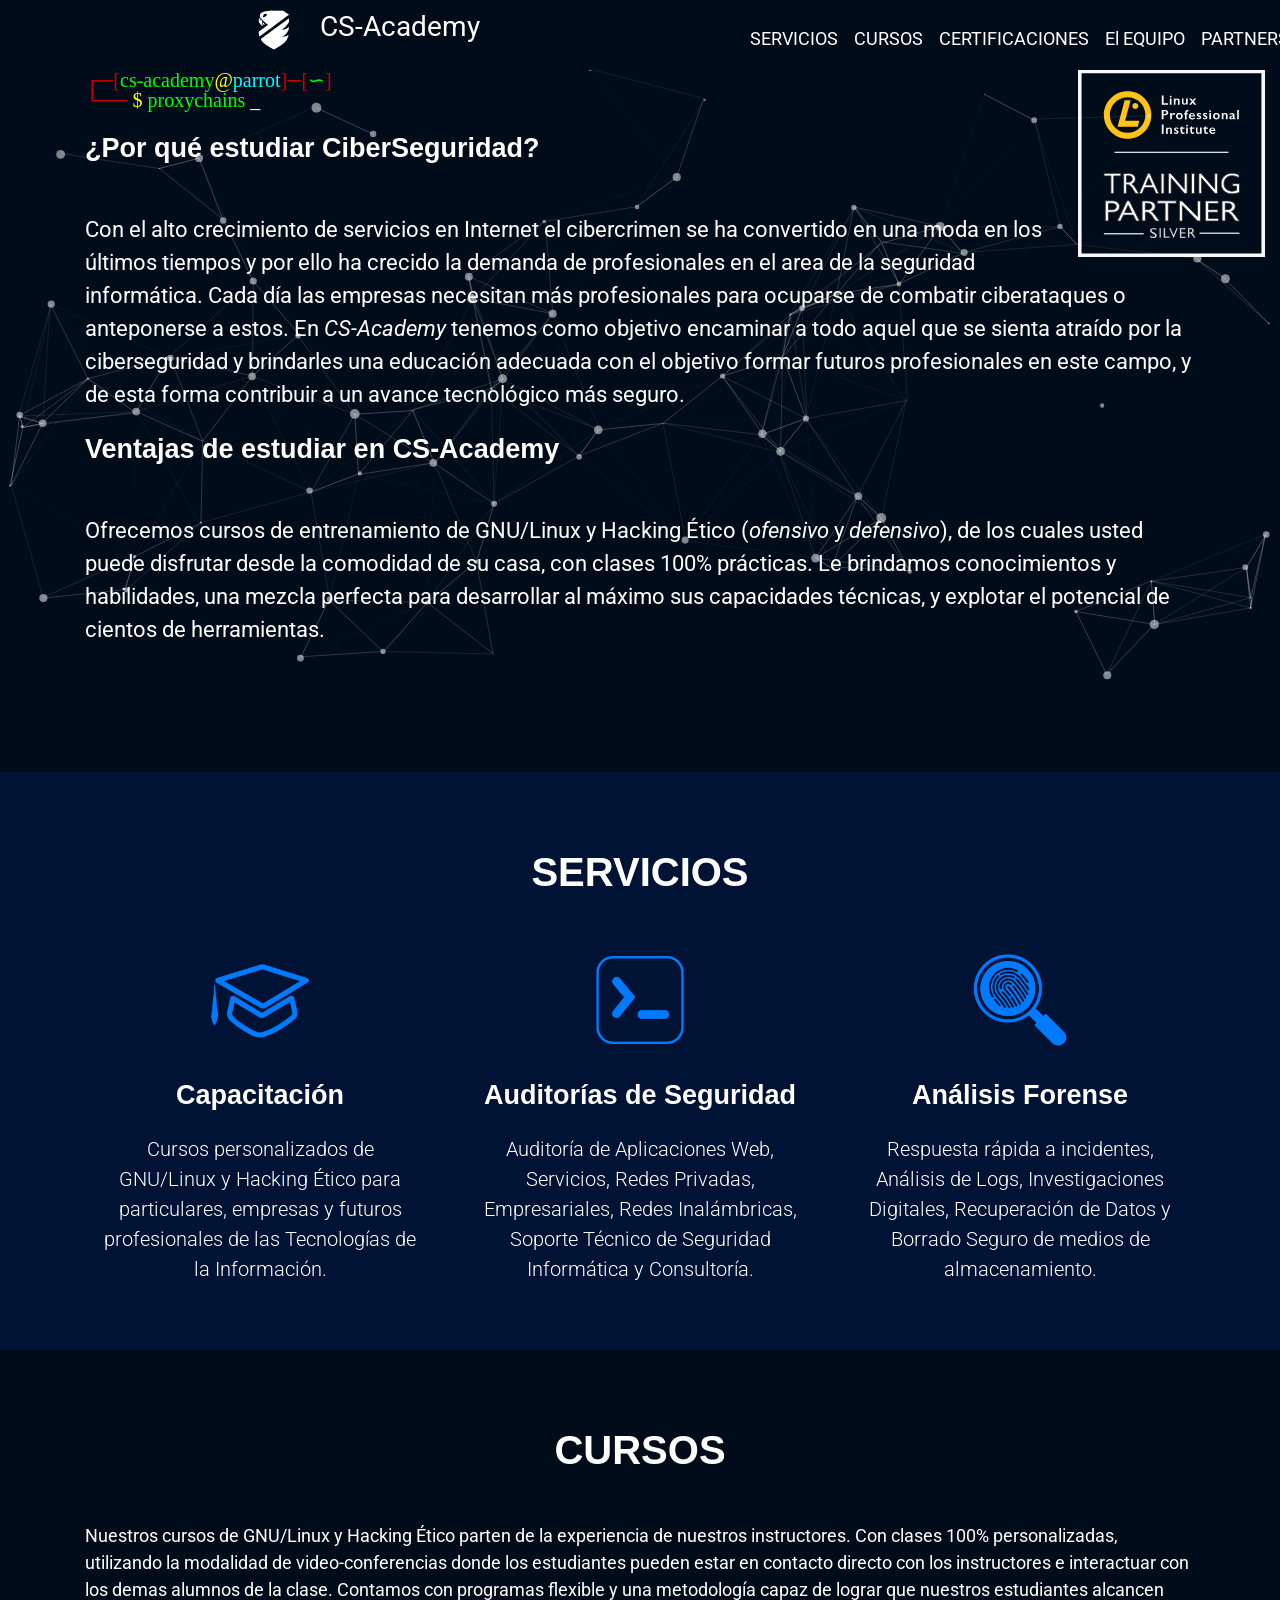
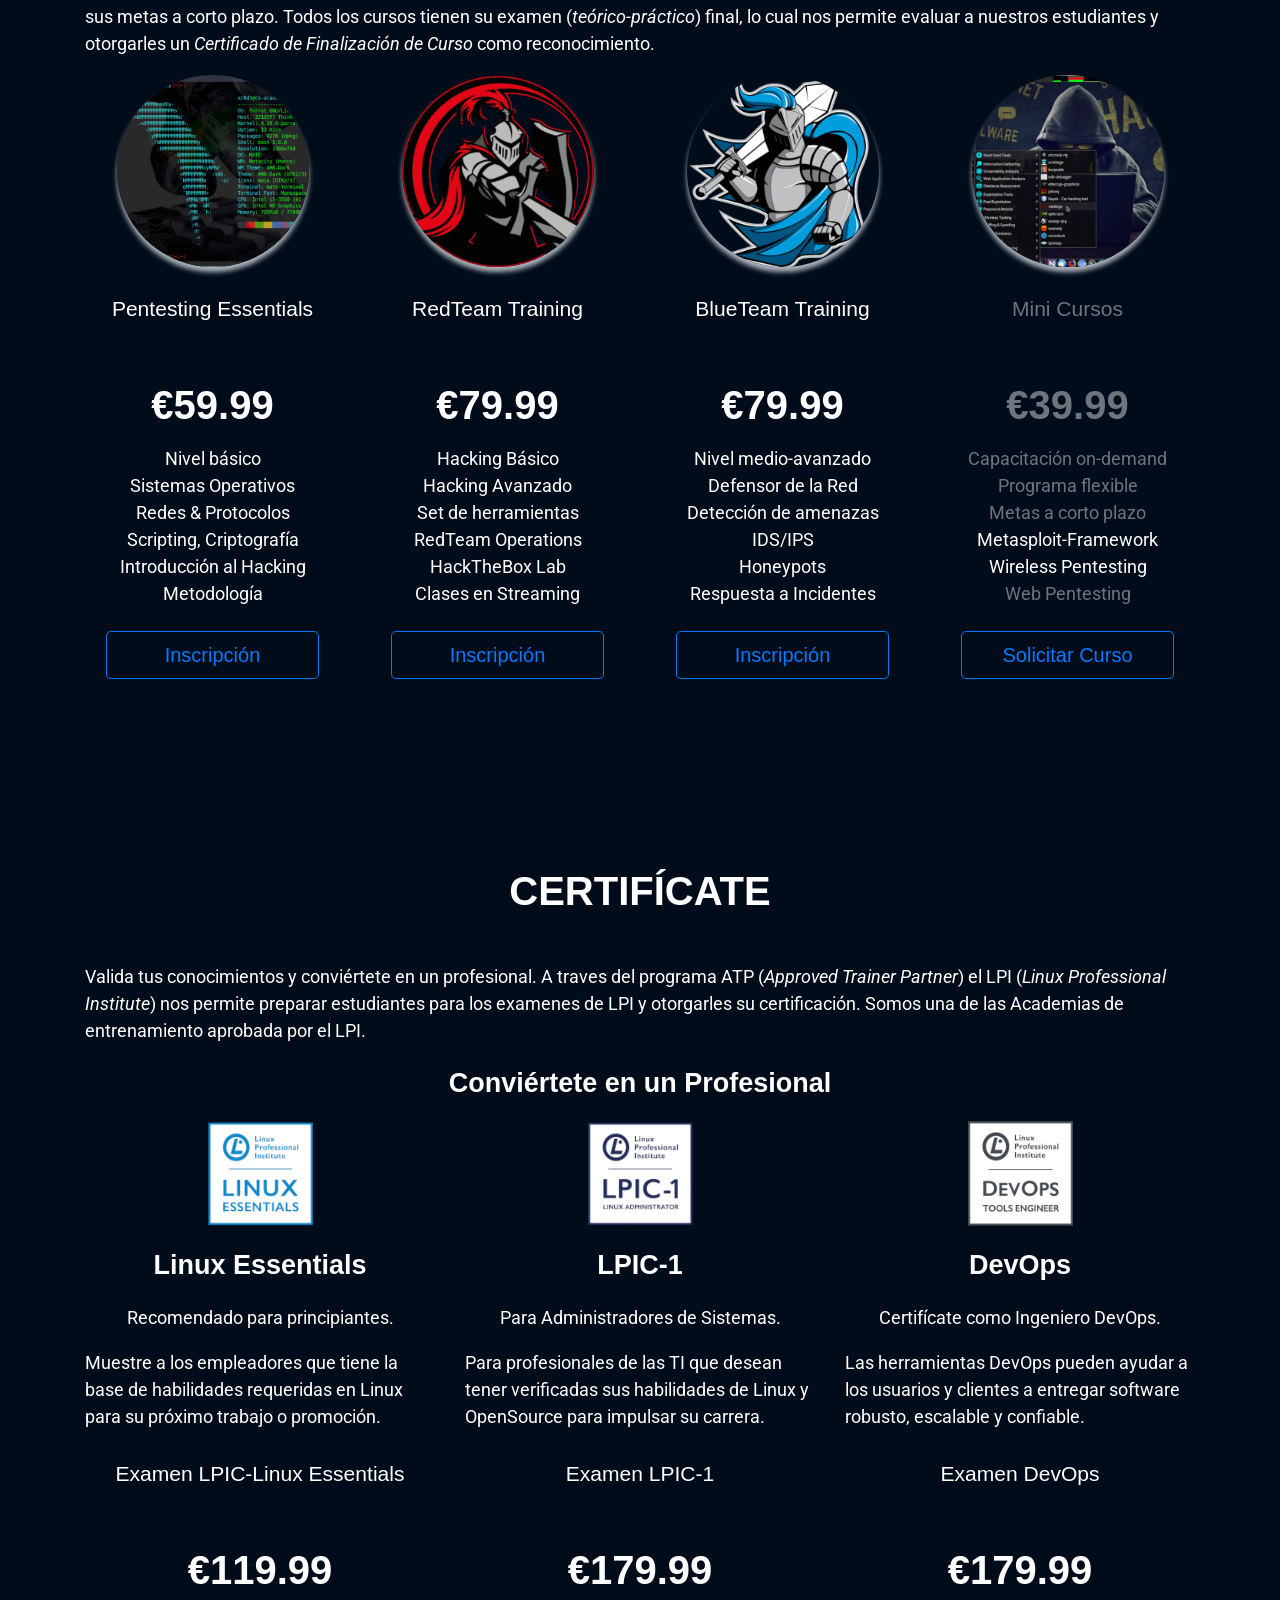
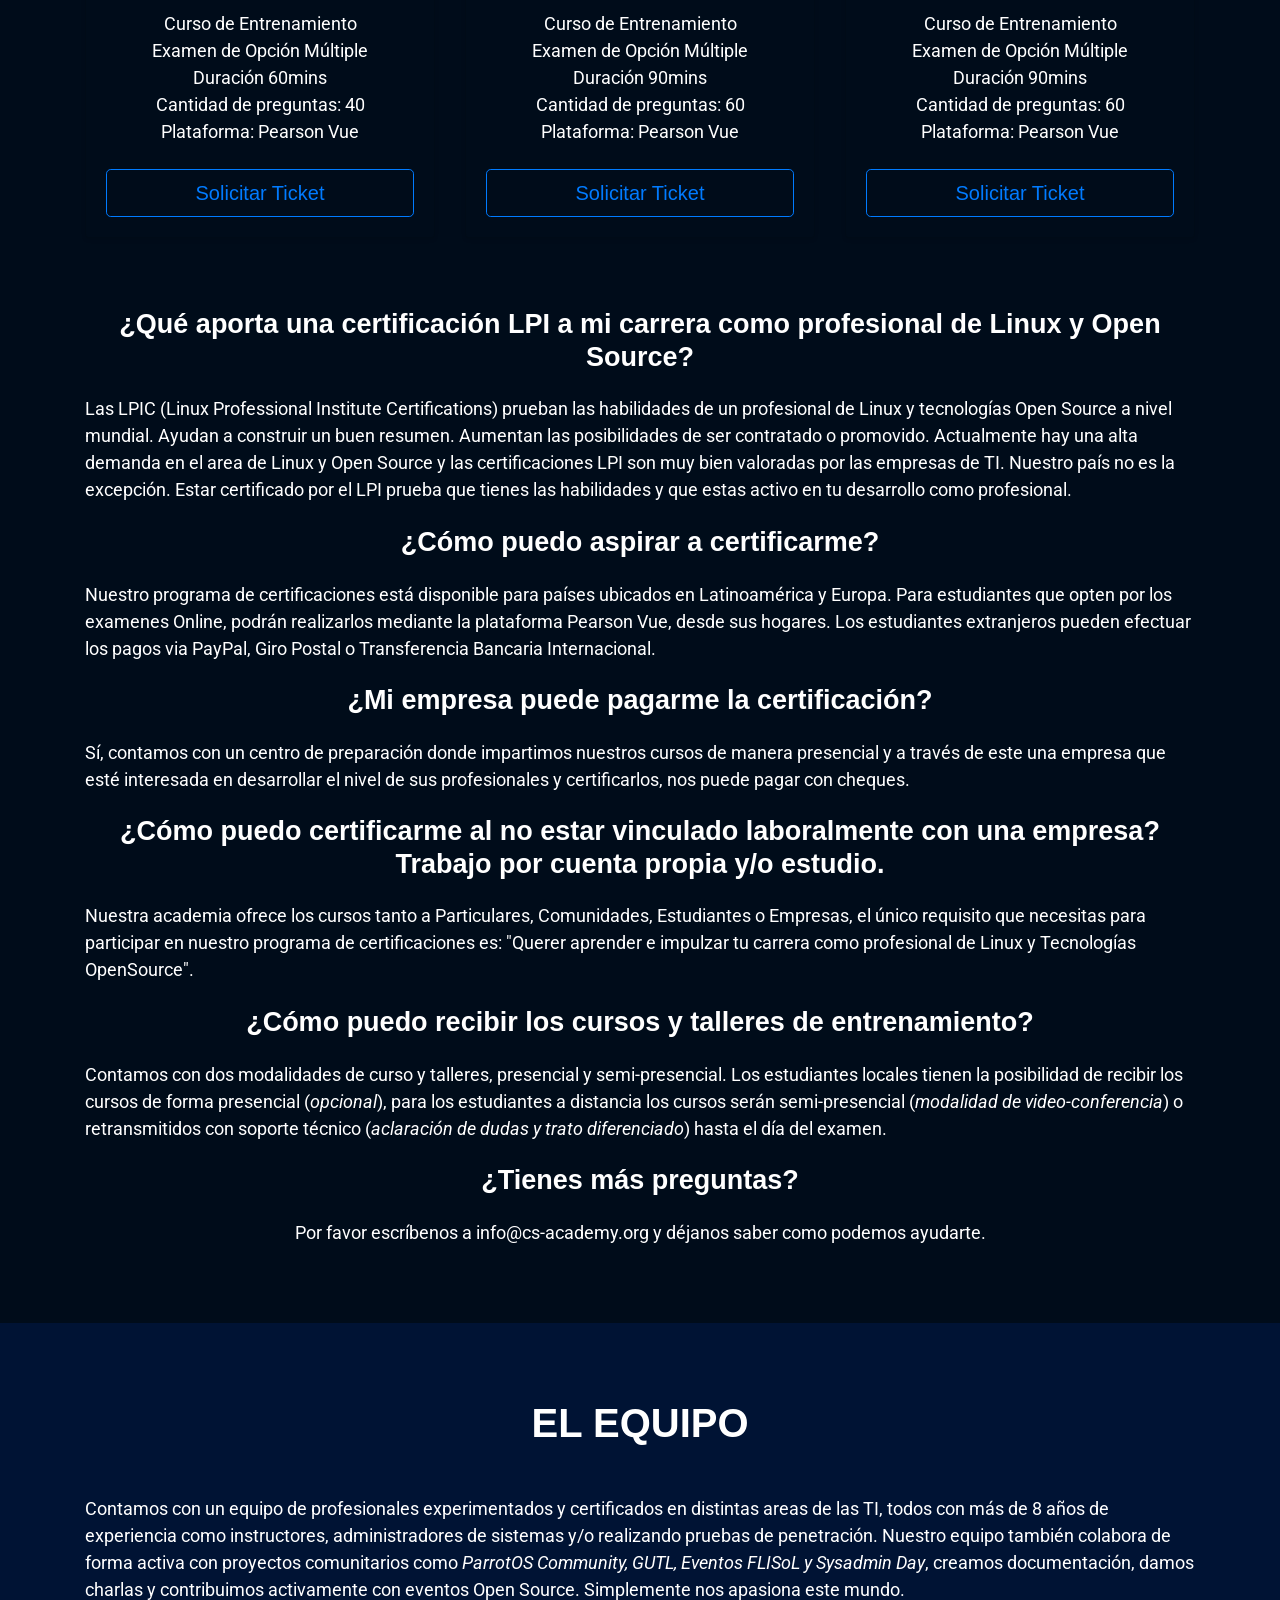
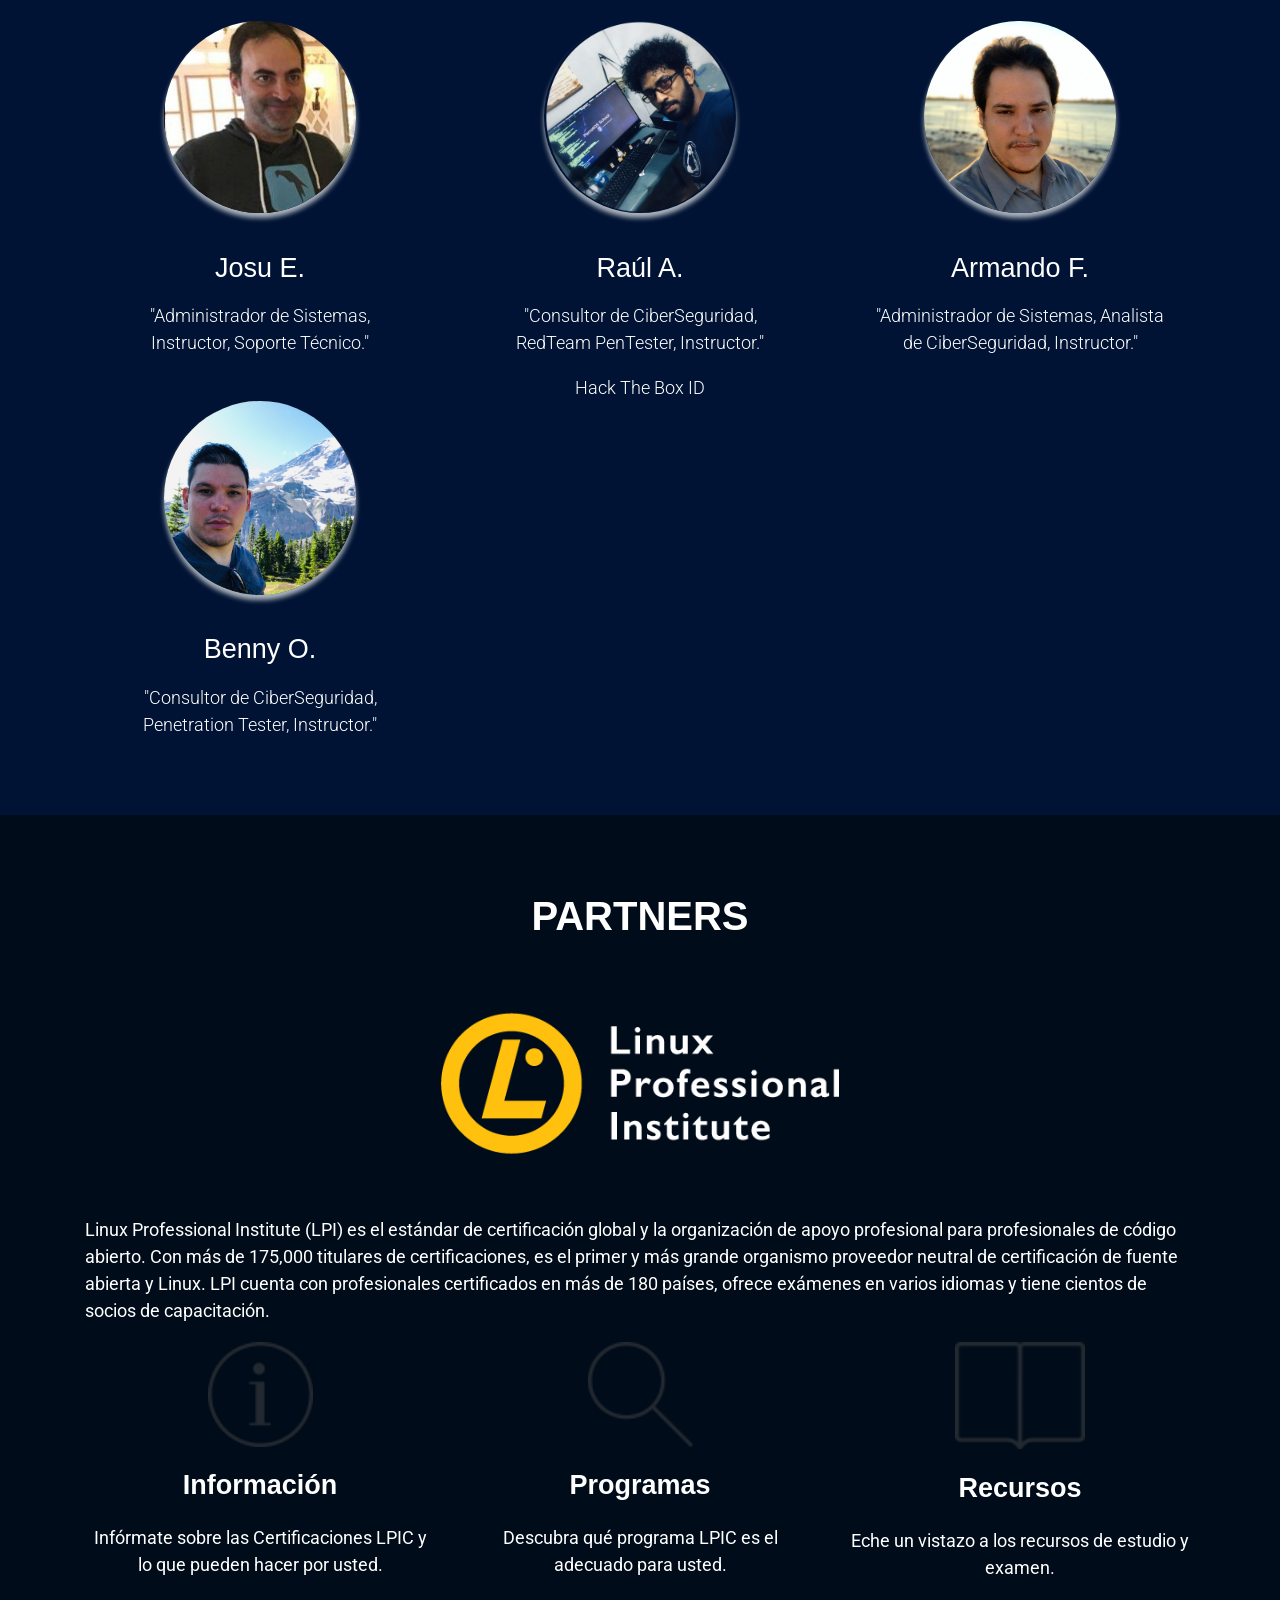
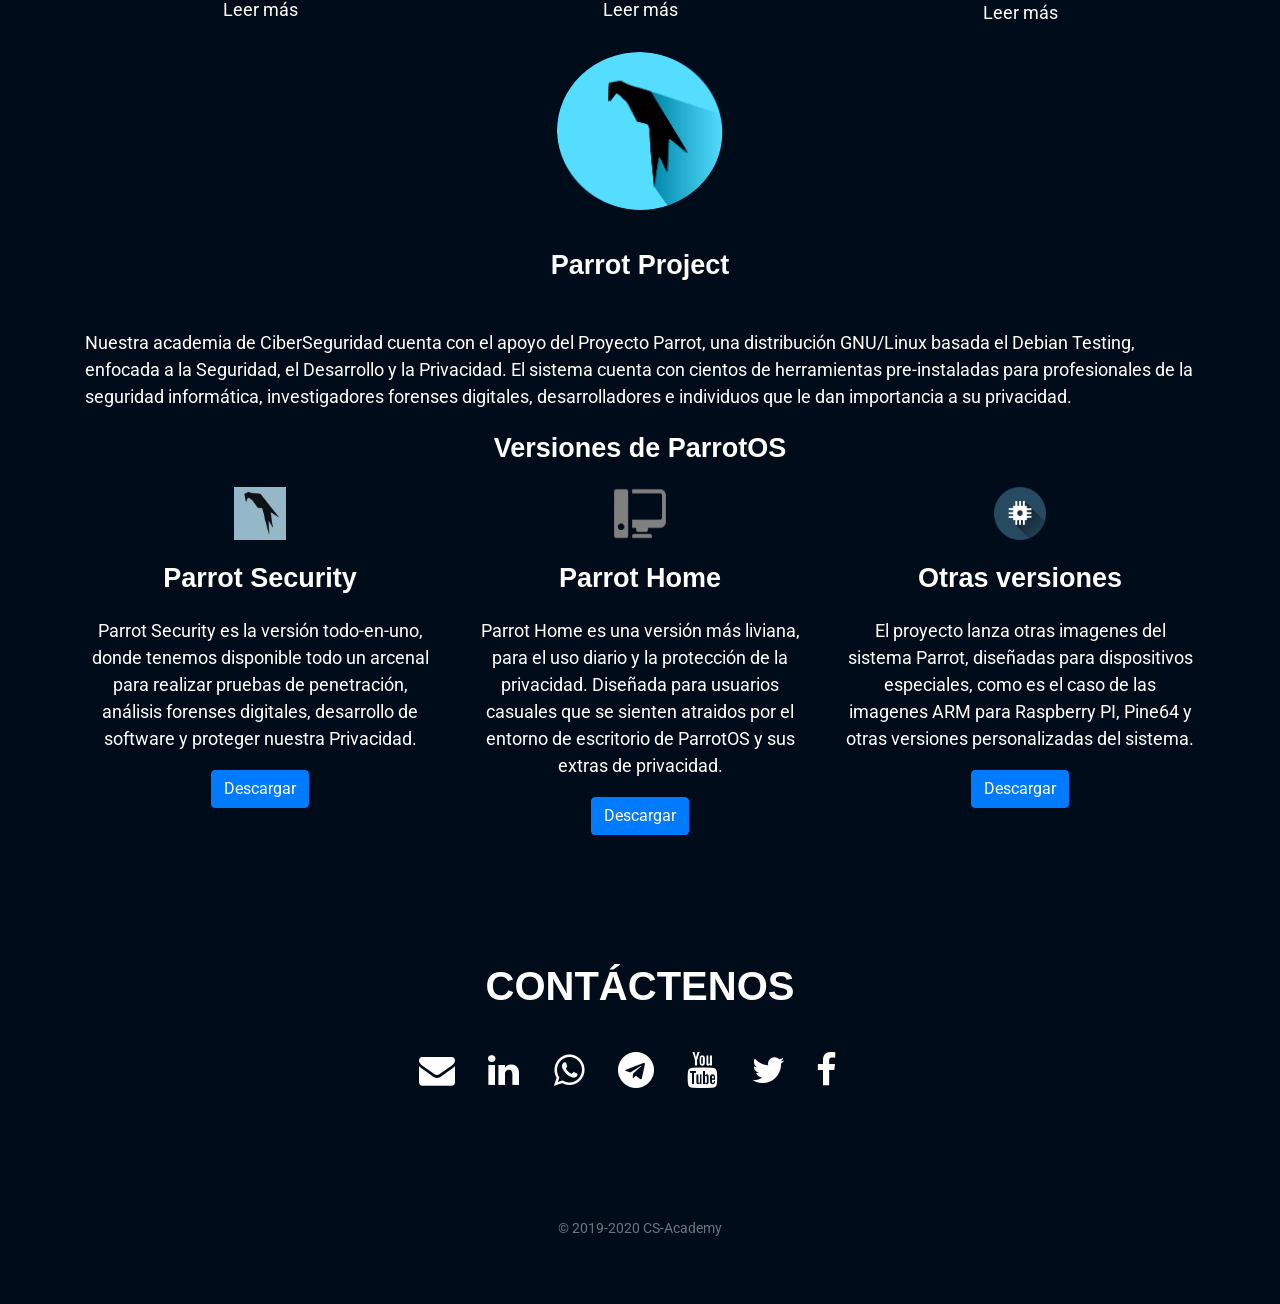
<file: index.html>
<!DOCTYPE html>
<html lang="es">

<head>
    <!-- Global site tag (gtag.js) - Google Analytics -->
    <script async src="https://www.googletagmanager.com/gtag/js?id=UA-144827768-1"></script>
    <script>
        window.dataLayer = window.dataLayer || [];

        function gtag() {
            dataLayer.push(arguments);
        }
        gtag('js', new Date());

        gtag('config', 'UA-144827768-1');
    </script>

    <!-- Smartsupp Live Chat script -->
    <script type="text/javascript">
    var _smartsupp = _smartsupp || {};
    _smartsupp.key = '0bb4089292c871ad185a10b5a6e40dbb1d38d9f1';
    window.smartsupp||(function(d) {
        var s,c,o=smartsupp=function(){ o._.push(arguments)};o._=[];
        s=d.getElementsByTagName('script')[0];c=d.createElement('script');
        c.type='text/javascript';c.charset='utf-8';c.async=true;
        c.src='https://www.smartsuppchat.com/loader.js?';s.parentNode.insertBefore(c,s);
    })(document);
    </script>

    <!--Meta-->
    <title>CS-Academy</title>
    <meta charset="utf-8">
    <meta name="viewport" content="width=device-width, initial-scale=1, shrink-to-fit=yes">
    <meta title="CS-Academy">
    <meta name="description"
        content="Ofrecemos Cursos de Ciberseguridad, Hacking Ético, Consultoría de Ciberseguridad, Servicios de Auditorías e Inform&aacute;tica Forense">
    <meta name="keywords"
        content="hacking, pentesting, training, wireless hacking, linux, ciberseguridad, CyberSecurity, ParrotOS, parrotsec, ParrotSecSchool, servicios de informatica, auditorías de seguridad, cursos de hacking, cursos de entrenamiento, cursos de ciberseguridad, forensics" />
    <meta name="author" content="CS-Academy">

    <!--Google Site Verification-->
    <meta name="google-site-verification" content="iq6TkQ4yG8hOpR5QOQYyBK9fWWVqpbi-XREwil6aZ6I" />
    <!--OG Meta-->
    <meta property="og:title" content="CS-Academy" />
    <meta property="og:type" content="website" />
    <meta property="og:url" content="https://cs-academy.org/" />
    <meta property="og:image" content="https://cs-academy.org/img/logo1.png" />
    <meta property="og:locale" content="es_ES" />
    <link rel="shortcut icon" href="img/csacademy.ico">

    <!-- Bootstrap core CSS -->
    <link href="https://stackpath.bootstrapcdn.com/bootstrap/4.3.1/css/bootstrap.min.css" rel="stylesheet">

    <!-- Custom fonts for this template-->
    <link href="https://stackpath.bootstrapcdn.com/font-awesome/4.7.0/css/font-awesome.min.css" rel="stylesheet">
    <link href="vendor/simple-line-icons/css/simple-line-icons.css" rel="stylesheet" type="text/css">
    <link href='https://fonts.googleapis.com/css?family=Roboto' rel='stylesheet' type='text/css'>

    <!-- Custom styles for this template -->
    <link rel="stylesheet" type="text/css" href="css/landing-page.min.css">
    <link rel="stylesheet" type="text/css" href="css/style4.css" />

</head>

<body id="page-top">

    <!-- Navigation -->
    <nav class="navbar navbar-expand-md p-3 mb-2 fixed-top" id="mainNav" expand="lg">
        <div class="container-fluid">
            <div class="navbar-header visible-md visible-lg visible-xl col-md-2 col-lg-1 col-xl-2"></div>
            <div class="col-xs-12 col-sm-12 col-md-4 col-lg-4 col-xl-5 navbar-header">
                <button class="navbar-toggler hidden-sm-up pull-xs-right" type="button" data-toggle="collapse" data-target="#myNavbar"
                    aria-controls="myNavbar" aria-expanded="false" aria-label="Navegaci&oacute;n">
                    <span class="navbar-toggler-icon"></span>
                </button>
                <a class="navbar-brand js-scroll-trigger md-0" href="#page-top">
                    <img alt="CS-Academy" class="logo navbar-brand " src="img/csacademy-logo-head.png">
                    CS-Academy
                </a>
            </div>
            <div class="collapse navbar-collapse" id="myNavbar">
                <ul class="navbar-nav navbar-text ml-auto text-center justify-content-between ml-lg-0 d-lg-flex align-items-center">
                    <div class="nav-item h-100">
                        <a class="js-scroll-trigger nav-link" href="#servicios">SERVICIOS</a>
                    </div>
                    <div class="nav-item h-100">
                        <a class="js-scroll-trigger nav-link" href="#cursos">CURSOS</a>
                    </div>
                    <div class="nav-item h-100">
                        <a class="js-scroll-trigger nav-link" href="#certificaciones">CERTIFICACIONES</a>
                    </div>
                    <div class="nav-item h-100">
                        <a class="js-scroll-trigger nav-link" href="#equipo">El EQUIPO</a>
                    </div>
                    <div class="nav-item h-100">
                        <a class="js-scroll-trigger nav-link" href="#partners">PARTNERS</a>
                    </div>
                    <!--div class="nav-item h-100">
                        <a class="js-scroll-trigger nav-link" href="#contact">CONT&Aacute;CTENOS</a>
                    </div-->
                    <div class="clearfix"> </div>
                </ul>
            </div>
        </div>
    </nav>

    <!--Introduccion, particulas------------------------------------------------------------->
    <section id="intro">
        <div class="container-fluid" id="intro-div">
            <img src="img/LPI-TrainingPartner_SILVER.svg" class="img-fluid float-right" width="15%">
            <div id="particles-js"></div>
            <div class="container">
                <p class="typing"><a class="red">&boxdr;&boxh;[</a><a class="green">cs-academy</a><a class="yellow">@</a><a
                    class="blue">parrot</a><a class="red">]&boxh;[</a><a class="green">&backsim;</a><a
                    class="red">]</a> <br><a class="red">&boxur;&boxh;&boxh;</a> <a class="yellow">$</a> <a
                    id="word" class="green"></a><a class="blink">_</a></p>
            </div>
            <!--Conocenos-->
            <div class="container information">
                <h2 class="mb-5 col-xs-12 text-left">¿Por qu&eacute; estudiar CiberSeguridad?</h2>
                <p>Con el alto crecimiento de servicios en Internet el cibercrimen se ha convertido en una moda en los
                    &uacute;ltimos tiempos y por ello ha crecido la demanda de profesionales en el area de la
                    seguridad inform&aacute;tica. Cada
                    d&iacute;a las empresas necesitan m&aacute;s profesionales para ocuparse de combatir ciberataques o
                    anteponerse a
                    estos. En <em>CS-Academy</em> tenemos como objetivo encaminar a todo aquel que se sienta
                    atra&iacute;do por
                    la ciberseguridad y brindarles una educaci&oacute;n adecuada con el objetivo formar futuros
                    profesionales
                    en este campo, y de esta forma contribuir a un avance tecnol&oacute;gico m&aacute;s seguro.</p>
                <h2 class="mb-5 col-xs-12 text-left">Ventajas de estudiar en CS-Academy</h2>
                <p>Ofrecemos cursos de entrenamiento de GNU/Linux y Hacking &Eacute;tico (<em>ofensivo</em> y <em>defensivo</em>), de
                    los cuales usted puede
                    disfrutar desde la comodidad de su casa, con clases 100% pr&aacute;cticas. Le
                    brindamos conocimientos y habilidades, una mezcla perfecta para desarrollar al m&aacute;ximo sus
                    capacidades t&eacute;cnicas, y explotar el potencial de cientos de herramientas.</p>
            </div>
            <br>
            <br>
        </div>
    </section>


    <!-- Servicios -->
    <section id="servicios" class="features-icons text-center">
        <div class="container">
            <h1 class="mb-5 text-center">Servicios</h1>
            <div class="row">
                <div class="col-lg-4">
                    <div class="features-icons-item mx-auto mb-5 mb-lg-0 mb-lg-3">
                        <div class="features-icons-icon d-flex">
                            <img src="img/service-1.png" class="service-ico img-responsive">
                        </div>
                        <h2>Capacitaci&oacute;n</h2>
                        <p class="lead mb-0">Cursos personalizados de GNU/Linux y Hacking &Eacute;tico para particulares, empresas y futuros profesionales de las Tecnolog&iacute;as de la Informaci&oacute;n.</p>
                    </div>
                </div>
                <div class="col-lg-4">
                    <div class="features-icons-item mx-auto mb-5 mb-lg-0 mb-lg-3">
                        <div class="features-icons-icon d-flex">
                            <img src="img/service-2.png" class="service-ico img-responsive">
                        </div>
                        <h2>Auditor&iacute;as de Seguridad</h2>
                        <p class="lead mb-0">Auditor&iacute;a de Aplicaciones Web, Servicios, Redes Privadas, Empresariales, Redes Inal&aacute;mbricas, Soporte T&eacute;cnico de
                            Seguridad Inform&aacute;tica y Consultor&iacute;a.</p>
                    </div>
                </div>
                <div class="col-lg-4">
                    <div class="features-icons-item mx-auto mb-0 mb-lg-3">
                        <div class="features-icons-icon d-flex">
                            <img src="img/service-3.png" class="service-ico img-responsive">
                        </div>
                        <h2>An&aacute;lisis Forense</h2>
                        <p class="lead mb-0">Respuesta r&aacute;pida a incidentes, An&aacute;lisis de Logs, Investigaciones Digitales,
                            Recuperaci&oacute;n de Datos y Borrado Seguro de medios de almacenamiento. </p>
                    </div>
                </div>
            </div>
        </div>
    </section>

    <!--Cursos-->
    <section id="cursos" class="testimonials text-center ">
        <div class="container">
            <h1 class="mb-5 text-center">Cursos</h1>
            <p class="text-left">Nuestros cursos de GNU/Linux y Hacking &Eacute;tico parten de la experiencia de nuestros instructores. 
                Con clases 100% personalizadas, utilizando la modalidad de video-conferencias donde los estudiantes pueden estar en 
                contacto directo con los instructores e interactuar con los demas alumnos de la clase. Contamos con programas flexible 
                y una metodolog&iacute;a capaz de lograr que nuestros estudiantes alcancen sus metas a corto plazo. Todos los cursos tienen su 
                examen (<em>te&oacute;rico-pr&aacute;ctico</em>) final, lo cual nos permite evaluar a nuestros estudiantes y otorgarles un 
                <a target="_blank" href="https://drive.google.com/open?id=1ggbINHnSsOFWbj1-US_lniR08dCqy3x3"><em>Certificado de 
                Finalizaci&oacute;n de Curso</em></a> como reconocimiento.</p>
                
            <div class="row">
                <div class="col-lg-3 col-sm-6">
                    <div class="testimonial-item mx-auto mb-5 mb-lg-0">
                        <img class="img-fluid rounded-circle mb-3" src="img/linux.jpg" alt="">
                        <div class="card-deck mb-3 text-center">
                            <div class="card mb-4 shadow-sm">
                                <div class="card-header">
                                    <h3 class="my-0 font-weight-normal">Pentesting Essentials</h3>
                                </div>
                                <div class="card-body">
                                    <!--h2 class="card-title pricing-card-title text-muted"><s>€59</s><small class="text-muted">/50% OFF</small></h2-->
                                    <h1 class="card-title pricing-card-title">€59.99</h1>
                                    <ul class="list-unstyled mt-3 mb-4">
                                        <li>Nivel b&aacute;sico</li>
                                        <li>Sistemas Operativos</li>
                                        <li>Redes & Protocolos</li>
                                        <li>Scripting, Criptograf&iacute;a</li>
                                        <li>Introducci&oacute;n al Hacking</li>
                                        <li>Metodolog&iacute;a</li>
                                    </ul>
                                    <a target="_blank" href="https://class.cs-academy.org/enrol/index.php?id=10"><button type="button" class="btn btn-lg btn-block btn-outline-primary" >Inscripci&oacute;n</button></a>
                                </div>
                            </div>
                        </div>
                    </div>
                </div>
                <div class="col-lg-3 col-sm-6">
                    <div class="testimonial-item mx-auto mb-5 mb-lg-0">
                        <img class="img-fluid rounded-circle mb-3" src="img/bg-showcase-2.1.jpg" alt="">
                        <div class="card-deck mb-3 text-center">
                            <div class="card mb-4 shadow-sm">
                                <div class="card-header">
                                    <h3 class="my-0 font-weight-normal">RedTeam Training</h3>
                                </div>
                                <div class="card-body">
                                    <!--h2 class="card-title pricing-card-title text-muted"><s>€79</s><small class="text-muted">/50% OFF</small></h2-->
                                    <h1 class="card-title pricing-card-title">€79.99</h1>
                                    <ul class="list-unstyled mt-3 mb-4">
                                        <li><a target="_blank" href="https://class.cs-academy.org/enrol/index.php?id=6">Hacking B&aacute;sico</a></li>
                                        <li><a target="_blank" href="https://class.cs-academy.org/enrol/index.php?id=7">Hacking Avanzado</a></li>
                                        <li>Set de herramientas</li>
                                        <li><a target="_blank" href="https://class.cs-academy.org/enrol/index.php?id=8">RedTeam Operations</a></li>
                                        <li><a target="_blank" href="https://www.hackthebox.eu/home/universities/profile/364">HackTheBox Lab</a></li>
                                        <li>Clases en Streaming</li>
                                    </ul>
                                    <a target="_blank" href="https://class.cs-academy.org/enrol/index.php?id=6"><button type="button" class="btn btn-lg btn-block btn-outline-primary" >Inscripci&oacute;n</button></a>
                                </div>
                            </div>
                        </div>
                    </div>
                </div>
                <div class="col-lg-3 col-sm-6">
                    <div class="testimonial-item mx-auto mb-5 mb-lg-0">
                        <img class="img-fluid rounded-circle mb-3" src="img/bg-showcase-2.jpg" alt="">
                        <div class="card-deck mb-3 text-center">
                            <div class="card mb-4 shadow-sm">
                                <div class="card-header">
                                    <h3 class="my-0 font-weight-normal">BlueTeam Training</h3>
                                </div>
                                <div class="card-body">
                                    <!--h2 class="card-title pricing-card-title text-muted"><s>€79</s><small class="text-muted">/50% OFF</small></h2-->
                                    <h1 class="card-title pricing-card-title">€79.99</h1>
                                    <ul class="list-unstyled mt-3 mb-4">
                                        <li>Nivel medio-avanzado</li>
                                        <li>Defensor de la Red</li>
                                        <li>Detecci&oacute;n de amenazas</li>
                                        <li>IDS/IPS</li>
                                        <li>Honeypots</li>
                                        <li>Respuesta a Incidentes</li>
                                    </ul>
                                    <a target="_blank" href="https://class.cs-academy.org/enrol/index.php?id=9"><button type="button" class="btn btn-lg btn-block btn-outline-primary" >Inscripci&oacute;n</button></a>
                                </div>
                            </div>
                        </div>
                    </div>
                </div>
                <div class="col-lg-3 col-sm-6 text-muted">
                    <div class="testimonial-item mx-auto mb-5 mb-lg-0">
                        <img class="img-fluid rounded-circle mb-3" src="img/bg-showcase-3.jpg" alt="">
                        <div class="card-deck mb-3 text-center">
                            <div class="card mb-4 shadow-sm">
                                <div class="card-header">
                                    <h3 class="my-0 font-weight-normal">Mini Cursos</h3>
                                </div>
                                <div class="card-body">
                                    <!--h2 class="card-title pricing-card-title text-muted"><s>€39</s><small class="text-muted">/25% OFF</small></h2-->
                                    <h1 class="card-title pricing-card-title">€39.99</h1>
                                    <ul class="list-unstyled mt-3 mb-4">
                                        <li>Capacitaci&oacute;n on-demand</li>
                                        <li>Programa flexible</li>
                                        <li>Metas a corto plazo</li>
                                        <li><a target="_blank" href="https://class.cs-academy.org/enrol/index.php?id=4">Metasploit-Framework</a></li>
                                        <li><a target="_blank" href="https://class.cs-academy.org/enrol/index.php?id=5">Wireless Pentesting</a></li>
                                        <li>Web Pentesting</li>
                                    </ul>
                                    <a target="_blank" href="mailto:info@cs-academy.org"><button type="button" class="btn btn-lg btn-block btn-outline-primary" >Solicitar Curso</button></a>
                                </div>
                            </div>
                        </div>
                    </div>
                </div>
            </div>
        </div>
    </section>
    <section id="certificaciones" class="text-center">
        <div class="container">
            <h1 class="mb-5 ali">Certif&iacute;cate</h1>
            <!--img src="img/logo1.png" width="15%"-->
            <p class="text-left"> Valida tus conocimientos y convi&eacute;rtete en un profesional. A traves del programa ATP 
                (<em>Approved Trainer Partner</em>) el LPI (<em>Linux Professional Institute</em>) nos permite preparar  
                estudiantes para los examenes de LPI y otorgarles su certificaci&oacute;n. 
                Somos una de las Academias de entrenamiento aprobada por el LPI.</p>
            <h2 class="text-center">Convi&eacute;rtete en un Profesional</h2>
            <div class="row">
                <div class="col-lg-4">
                    <div class="testimonial-item mx-auto mb-5 mb-lg-0">
                        <img class="img-fluid" src="img/LPIC-Essentials.png" width="30%">
                        <h2>Linux Essentials</h2>
                        <p class="text-center">Recomendado para principiantes.</p>
                        <ul class="list-unstyled mt-3 mb-4 text-left">
                            <p>Muestre a los empleadores que tiene la base de
                                habilidades requeridas en Linux para su próximo trabajo o promoción.</p>
                            <div class="card-deck mb-3 text-center">
                                <div class="card mb-4 shadow-sm">
                                    <div class="card-header">
                                        <h3 class="my-0 font-weight-normal">Examen LPIC-Linux Essentials</h3>
                                    </div>
                                    <div class="card-body">
                                        <!-- <h2 class="card-title pricing-card-title text-muted"><s>$149.99</s><small class="text-muted">/20% OFF</small></h2> -->
                                        <h1 class="card-title pricing-card-title">€119.99</h1>
                                        <ul class="list-unstyled mt-3 mb-4">
                                            <li><a target="_blank" href="https://class.cs-academy.org/enrol/index.php?id=2">Curso de Entrenamiento</a></li>
                                            <li>Examen de Opci&oacute;n M&uacute;ltiple</li>
                                            <li>Duraci&oacute;n 60mins</li>
                                            <li>Cantidad de preguntas: 40</li>
                                            <li>Plataforma: Pearson Vue</li>
                                                                                        
                                        </ul>
                                        <a target="_blank" href="mailto:info@cs-academy.org"><button type="button" class="btn btn-lg btn-block btn-outline-primary" >Solicitar Ticket</button></a>
                                    </div>
                                </div>
                            </div>
                        </ul>
                    </div>
                </div>
                <div class="col-lg-4">
                    <div class="testimonial-item mx-auto mb-5 mb-lg-0">
                        <img class="img-fluid" src="img/LPIC-1.png" width="30%">
                        <h2>LPIC-1</h2>
                        <p class="text-center">Para Administradores de Sistemas.</p>
                        <ul class="list-unstyled mt-3 mb-4 text-left">
                            <p>Para profesionales de las TI que desean tener verificadas
                                sus habilidades de Linux y OpenSource para impulsar su carrera.
                            </p>
                            <div class="card-deck mb-3 text-center">
                                <div class="card mb-4 shadow-sm">
                                    <div class="card-header">
                                        <h3 class="my-0 font-weight-normal">Examen LPIC-1</h3>
                                    </div>
                                    <div class="card-body">
                                        <!-- <h2 class="card-title pricing-card-title text-muted"><s>$149.99</s><small class="text-muted">/20% OFF</small></h2> -->
                                        <h1 class="card-title pricing-card-title">€179.99</h1>
                                        <ul class="list-unstyled mt-3 mb-4">
                                            <li><a target="_blank" href="https://class.cs-academy.org/enrol/index.php?id=3">Curso de Entrenamiento</a></li>
                                            <li>Examen de Opci&oacute;n M&uacute;ltiple</li>
                                            <li>Duraci&oacute;n 90mins</li>
                                            <li>Cantidad de preguntas: 60</li>
                                            <li>Plataforma: Pearson Vue</li>
                                            
                                        </ul>
                                        <a target="_blank" href="mailto:info@cs-academy.org"><button type="button" class="btn btn-lg btn-block btn-outline-primary" >Solicitar Ticket</button></a>
                                    </div>
                                </div>
                            </div>
                        </ul>
                    </div>
                </div>
                <div class="col-lg-4">
                    <div class="testimonial-item mx-auto mb-5 mb-lg-0">
                        <img class="img-fluid" src="img/DevOps.png" width="30%">
                        <h2>DevOps</h2>
                        <p class="text-center">Certif&iacute;cate como Ingeniero DevOps.</p>
                        <ul class="list-unstyled mt-3 mb-4 text-left">
                            <p>Las herramientas DevOps pueden ayudar a los usuarios 
                                y clientes a entregar software robusto, escalable y confiable.</p>
                            <div class="card-deck mb-3 text-center">
                                <div class="card mb-4 shadow-sm">
                                    <div class="card-header">
                                        <h3 class="my-0 font-weight-normal">Examen DevOps</h3>
                                    </div>
                                    <div class="card-body">
                                        <!-- <h2 class="card-title pricing-card-title text-muted"><s>$149.99</s><small class="text-muted"></small></h2> -->
                                        <h1 class="card-title pricing-card-title">€179.99</h1>
                                        <ul class="list-unstyled mt-3 mb-4">
                                            <li>Curso de Entrenamiento</li>
                                            <li>Examen de Opci&oacute;n M&uacute;ltiple</li>
                                            <li>Duraci&oacute;n 90mins</li>
                                            <li>Cantidad de preguntas: 60</li>
                                            <li>Plataforma: Pearson Vue</li>
                                        </ul>
                                        <a target="_blank" href="mailto:info@cs-academy.org"><button type="button" class="btn btn-lg btn-block btn-outline-primary" >Solicitar Ticket</button></a>
                                    </div>
                                </div>
                            </div>    
                        </ul>
                    </div>
                </div>
            </div>
            <h2> ¿Qué aporta una certificación LPI a mi carrera como profesional de Linux y Open Source? </h2>
            <p class="text-left"> Las LPIC (Linux Professional Institute Certifications) prueban las habilidades de un 
                profesional de Linux y tecnologías Open Source a nivel mundial. Ayudan a construir un buen resumen. 
                Aumentan las posibilidades de ser contratado o promovido. Actualmente hay una alta demanda en el area 
                de Linux y Open Source y las certificaciones LPI son muy bien valoradas por las empresas de TI. Nuestro 
                país no es la excepción. 
                
                <!--desde hace algunos meses el LPI ha estado en contacto con varias comunidades, 
                empresas cubanas e instituciones de educación, como es el caso de: <em>SysAdmins de Cuba, GUTL, UCI, MES, 
                CITMA, MINCOM</em>, entre otras, con el objetivo de lograr una estandarización de las LPIC en Cuba. El pasado 
                19 de Noviembre se realizó el primer examen de certificación de LPI en Cuba, donde todos los aspirantes 
                pasaron el examen (<a target="_blank" href="https://www.sysadminsdecuba.com/2019/11/primeros-pasos-con-lpi-en-cuba/"><em>Primeros pasos del LPI en Cuba</em></a>) 
                y una muestra de que las negociaciones entre el LPI y Cuba, van muy bien.--> Estar certificado por el LPI 
                prueba que tienes las habilidades y que estas activo en tu desarrollo como profesional.</p>
                
            <h2> ¿Cómo puedo aspirar a certificarme? </h2>
            <p class="text-left"> Nuestro programa de certificaciones está disponible para países ubicados en 
                Latinoamérica y Europa. Para estudiantes que opten por los examenes Online, 
                podrán realizarlos mediante la plataforma Pearson Vue, desde sus hogares. Los estudiantes extranjeros 
                pueden efectuar los pagos via PayPal, Giro Postal o Transferencia Bancaria Internacional. <!--Los estudiantes 
                cubanos pueden efectuar los pagos realizando Transferencia Bancaria (<em>BCC, BPA, Banco Metropolitano</em>), 
                Giro Postal o en Efectivo.--></p>
                
            <h2> ¿Mi empresa puede pagarme la certificación? </h2>
            <p class="text-left"> Sí, contamos con un centro de preparación donde impartimos nuestros cursos de manera 
                presencial y a través de este una empresa que esté interesada en desarrollar el nivel de sus 
                profesionales y certificarlos, nos puede pagar con cheques.</p>
                
            <h2> ¿Cómo puedo certificarme al no estar vinculado laboralmente con una empresa? Trabajo por cuenta propia y/o estudio. </h2>
            <p class="text-left"> Nuestra academia ofrece los cursos tanto a Particulares, Comunidades, Estudiantes o 
                Empresas, el único requisito que necesitas para participar en nuestro programa de certificaciones es: 
                "Querer aprender e impulzar tu carrera como profesional de Linux y Tecnologías OpenSource".</p>
                
            <h2> ¿Cómo puedo recibir los cursos y talleres de entrenamiento? </h2>
            <p class="text-left"> Contamos con dos modalidades de curso y talleres, presencial y semi-presencial. 
                Los estudiantes locales tienen la posibilidad de recibir los cursos de forma presencial (<em>opcional</em>), 
                para los estudiantes a distancia los cursos serán semi-presencial (<em>modalidad de video-conferencia</em>) 
                o retransmitidos con soporte técnico (<em>aclaración de dudas y trato diferenciado</em>) hasta el día del examen.</p>
            <h2> ¿Tienes más preguntas?</h2>
            <p class="text-center"> Por favor escr&iacute;benos a <a target="_blank" href="mailto:info@cs-academy.org">info@cs-academy.org</a> y d&eacute;janos saber como podemos ayudarte.</p>    
        </div>
        <h1></h1>
    </section>

    <!-- The Team -->
    <section id="equipo" class="testimonials text-center ">
        <div class="container">
            <h1 class="mb-5">El Equipo</h1>
            <p class="text-left"> Contamos con un equipo de profesionales experimentados y certificados en distintas areas de las TI, todos con m&aacute;s 
                de 8 años de experiencia como instructores, administradores de sistemas y/o realizando pruebas de penetraci&oacute;n. 
                Nuestro equipo tambi&eacute;n colabora de forma activa con proyectos comunitarios como <em> ParrotOS Community, 
                GUTL, Eventos FLISoL y Sysadmin Day</em>, creamos documentación, damos charlas y contribuimos activamente con 
                eventos Open Source. Simplemente nos apasiona este mundo.</p>
            <div class="row">
                <div class="col-lg-4">
                    <div class="testimonial-item mx-auto mb-5 mb-lg-0">
                        <img class="img-fluid rounded-circle mb-3" src="img/josu.png" alt="">
                        <h2 class="font-weight-light mb-0">Josu E.</h2>
                        <p class="font-weight-light mb-0">"Administrador de Sistemas, Instructor, Soporte T&eacute;cnico."</p>
                    </div>
                </div>
                <div class="col-lg-4">
                    <div class="testimonial-item mx-auto mb-5 mb-lg-0">
                        <img class="img-fluid rounded-circle mb-3" src="img/raul.jpg" alt="">
                        <h2 class="font-weight-light mb-0"><a target="_blank" href="http://linkedin.com/in/raulalderete">Ra&uacute;l A.</a></h2>
                        <p class="font-weight-light mb-0">"Consultor de CiberSeguridad, RedTeam PenTester, Instructor."</p>
                        <p class="font-weight-light mb-0">Hack The Box ID <script src="https://www.hackthebox.eu/badge/1799"></script></p>

                    </div>
                </div>
                <div class="col-lg-4">
                    <div class="testimonial-item mx-auto mb-5 mb-lg-0">
                        <img class="img-fluid rounded-circle mb-3" src="img/armando.jpg" alt="">
                        <h2 class="font-weight-light mb-0"><a target="_blank" href="https://about.me/armandofcom">Armando F.</a></h2>
                        <p class="font-weight-light mb-0">"Administrador de Sistemas, Analista de CiberSeguridad, Instructor."</p>
                    </div>
                </div>
                <div class="col-lg-4">
                    <div class="testimonial-item mx-auto mb-5 mb-lg-0">
                        <img class="img-fluid rounded-circle mb-3" src="img/ben.jpg" alt="">
                        <h2 class="font-weight-light mb-0">Benny O.</h2>
                        <p class="font-weight-light mb-0">"Consultor de CiberSeguridad, Penetration Tester, Instructor."</p>
                    </div>
                </div>
            </div>
            <br>
            <div>


            </div>
        </div>
    </section>

    <!-- Partners -->
    <section id="partners" class="text-center">
        <div class="container text-center">
            <h1 class="mb-5 ali">Partners</h1>
            <a target="_blank" href="https://lpi.org">
                <img src="img/lpi-logo.png" width="40%" class="img-fluid rounded-circle mb-3">
            </a>
            <p class="text-left">Linux Professional Institute (LPI) es el estándar de certificación global y la organización de apoyo profesional 
                para profesionales de código abierto. Con más de 175,000 titulares de certificaciones, es el primer y más grande organismo 
                proveedor neutral de certificación de fuente abierta y Linux. LPI cuenta con profesionales certificados en más de 180 países, 
                ofrece exámenes en varios idiomas y tiene cientos de socios de capacitación.</p>
            <!--h2 class="text-center">Certificaciones LPIC</h2-->
            <div class="row">
                <div class="col-lg-4">
                    <div class="testimonial-item mx-auto mb-5 mb-lg-0">
                        <img class="img-fluid" src="img/lpic-Info.png" width="30%">
                        <h2>Informaci&oacute;n</h2>
                        <p class="text-center">Inf&oacute;rmate sobre las Certificaciones LPIC y lo que pueden hacer por usted.</p>
                        <a target="_blank" class="text-center" href="http://www.lpi.org/es/value-of-certification/linux-professionals"> Leer m&aacute;s</a>
                    </div>
                </div>
                <div class="col-lg-4">
                    <div class="testimonial-item mx-auto mb-5 mb-lg-0">
                        <img class="img-fluid" src="img/lpic-Search.png" width="30%">
                        <h2>Programas</h2>
                        <p class="text-center">Descubra qué programa LPIC es el adecuado para usted.</p>
                        <a target="_blank" class="text-center" href="http://www.lpi.org/es/our-certifications/summary-of-certifications"> Leer m&aacute;s</a>
                    </div>
                </div>
                <div class="col-lg-4">
                    <div class="testimonial-item mx-auto mb-5 mb-lg-0">
                        <img class="img-fluid" src="img/lpic-Book.png" width="37%">
                        <h2>Recursos</h2>
                        <p class="text-center">Eche un vistazo a los recursos de estudio y examen.</p>
                        <a target="_blank" class="text-center" href="http://www.lpi.org/es/how-to-get-certified/preparing-for-my-exam"> Leer m&aacute;s</a>
                    </div>
                </div>
            </div>
        </div>
        <h1></h1>
        <div class="container text-center">        
            <img class="img-fluid rounded-circle mb-3" src="img/parrot-logo.png" width="15%">
            <h2 class="mb-5 ali"><a target="_blank" href="https://parrotlinux.org">Parrot Project</a></h2>
            <p class="text-left">Nuestra academia de CiberSeguridad cuenta con el apoyo del Proyecto Parrot, una distribuci&oacute;n 
                GNU/Linux basada el Debian Testing, enfocada a la Seguridad, el Desarrollo y la Privacidad. El sistema cuenta con 
                cientos de herramientas pre-instaladas para profesionales de la seguridad inform&aacute;tica, investigadores forenses 
                digitales, desarrolladores e individuos que le dan importancia a su privacidad.</p>
            <h2 class="text-center">Versiones de ParrotOS</h2>
            <div class="row">
                <div class="col-lg-4">
                    <div class="testimonial-item mx-auto mb-5 mb-lg-0">
                        <img class="img-fluid" src="img/logo.jpg" width="15%">
                        <h2>Parrot Security</h2>
                        <p class="text-center">Parrot Security es la versi&oacute;n todo-en-uno, donde tenemos disponible todo un arcenal para realizar
                            pruebas de penetraci&oacute;n, an&aacute;lisis forenses digitales, desarrollo de software y proteger  
                            nuestra Privacidad.</p>
                        <a target="_blank" class="btn btn-primary page-scroll" href="https://parrotlinux.org/download-security.php"> Descargar</a>
                    </div>
                </div>
                <div class="col-lg-4">
                    <div class="testimonial-item mx-auto mb-5 mb-lg-0">
                        <img class="img-fluid" src="img/workstation.png" width="15%">
                        <h2>Parrot Home</h2>
                        <p class="text-center">Parrot Home es una versi&oacute;n m&aacute;s liviana, para el uso diario y la protecci&oacute;n de la privacidad.
                            Diseñada para usuarios casuales que se sienten atraidos por el entorno de escritorio de ParrotOS y sus extras de privacidad.</p>
                        <a target="_blank" class="btn btn-primary page-scroll" href="https://parrotlinux.org/download-home.php"> Descargar</a>
                    </div>
                </div>
                <div class="col-lg-4">
                    <div class="testimonial-item mx-auto mb-5 mb-lg-0">
                        <img class="img-fluid" src="img/iot.png" width="15%">
                        <h2>Otras versiones</h2>
                        <p class="text-center">El proyecto lanza otras imagenes del sistema Parrot, diseñadas para dispositivos especiales, como es el caso de las imagenes
                            ARM para Raspberry PI, Pine64 y otras versiones personalizadas del sistema.</p>
                        <a target="_blank" class="btn btn-primary page-scroll" href="https://parrotlinux.org/download-other.php"> Descargar</a>
                    </div>
                </div>
            </div>
        </div>
    </section>

    <!-- Contacto
================================================== -->
    <section id="contact" class="text-center">
        <div class="container text-center">
            <h1 class="mb-4">CONT&aacute;CTENOS</h1>
            <div class="row justify-content-center">
                <div class="col-md-9">
                    <div class="col-lg-12 text-center my-auto">
                        <ul class="list-inline mb-0">
                            <li class="list-inline-item mr-3">
                                <a target="_blank" href="mailto:info@cs-academy.org">
                                    <span class="fa fa-envelope fa-2x fa-fw"></span>
                                </a>
                            </li>
                            <li class="list-inline-item mr-3">
                                <a target="_blank" href="https://www.linkedin.com/company/cybersecurityacademy">
                                    <span class="fa fa-linkedin fa-2x fa-fw"></span>
                                </a>
                            </li>
                            <li class="list-inline-item mr-3">
                                <a target="_blank" href="https://wa.me/19542719562">
                                    <span class="fa fa-whatsapp fa-2x fa-fw"></span>
                                </a>
                            </li>
                            <li class="list-inline-item mr-3">
                                <a target="_blank" href="https://t.me/CS_Academy">
                                    <span class="fa fa-telegram fa-2x fa-fw"></span>
                                </a>
                            </li>
                            <li class="list-inline-item mr-3">
                                <a target="_blank" href="https://youtube.com/ParrotSecSchool">
                                    <span class="fa fa-youtube fa-2x fa-fw"></span>
                                </a>
                            </li>
                            <li class="list-inline-item">
                                <a target="_blank" href="https://twitter.com/csacademy_org">
                                    <span class="fa fa-twitter fa-2x fa-fw"></span>
                                </a>
                            </li>
                            <li class="list-inline-item mr-3">
                                <a target="_blank" href="https://facebook.com/csacademy.org">
                                    <span class="fa fa-facebook fa-2x fa-fw"></span>
                                </a>
                            </li>
                        </ul>
                    </div>
                </div>
            </div>
        </div>
    </section>

    <!-- Footer -->
    <footer class="footer">
        <div class="container text-center">
            <div class="col-lg-12 col-md-12 col-sm-12">
                <p class="text-muted small mb-4 mb-lg-0">&copy; 2019-2020 CS-Academy</p>
            </div>
        </div>
    </footer>

    <!-- Boostrap Core JavaScript -->
    <script src="https://code.jquery.com/jquery-3.4.1.min.js"></script>
    <script src="https://stackpath.bootstrapcdn.com/bootstrap/4.3.1/js/bootstrap.bundle.min.js"></script>
    <!-- Plugin JavaScript -->
    <script src="vendor/jquery-easing/jquery.easing.min.js"></script>
    <!-- Custom -->
    <script src="js/send-email.js"></script>
    <script src="js/particles.js"></script>
    <script src="js/app.js"></script>
    <script src="js/typingEffect.js"></script>
    <script src="js/scrolling-nav.js"></script>
    <script src="js/jquery.js"></script>

</body>

</html>
</file>
<file: vendor/simple-line-icons/css/simple-line-icons.css>
@font-face {
  font-family: 'simple-line-icons';
  src: url('../fonts/Simple-Line-Icons.eot?v=2.4.0');
  src: url('../fonts/Simple-Line-Icons.eot?v=2.4.0#iefix') format('embedded-opentype'), url('../fonts/Simple-Line-Icons.woff2?v=2.4.0') format('woff2'), url('../fonts/Simple-Line-Icons.ttf?v=2.4.0') format('truetype'), url('../fonts/Simple-Line-Icons.woff?v=2.4.0') format('woff'), url('../fonts/Simple-Line-Icons.svg?v=2.4.0#simple-line-icons') format('svg');
  font-weight: normal;
  font-style: normal;
}
/*
 Use the following CSS code if you want to have a class per icon.
 Instead of a list of all class selectors, you can use the generic [class*="icon-"] selector, but it's slower:
*/
.icon-user,
.icon-people,
.icon-user-female,
.icon-user-follow,
.icon-user-following,
.icon-user-unfollow,
.icon-login,
.icon-logout,
.icon-emotsmile,
.icon-phone,
.icon-call-end,
.icon-call-in,
.icon-call-out,
.icon-map,
.icon-location-pin,
.icon-direction,
.icon-directions,
.icon-compass,
.icon-layers,
.icon-menu,
.icon-list,
.icon-options-vertical,
.icon-options,
.icon-arrow-down,
.icon-arrow-left,
.icon-arrow-right,
.icon-arrow-up,
.icon-arrow-up-circle,
.icon-arrow-left-circle,
.icon-arrow-right-circle,
.icon-arrow-down-circle,
.icon-check,
.icon-clock,
.icon-plus,
.icon-minus,
.icon-close,
.icon-event,
.icon-exclamation,
.icon-organization,
.icon-trophy,
.icon-screen-smartphone,
.icon-screen-desktop,
.icon-plane,
.icon-notebook,
.icon-mustache,
.icon-mouse,
.icon-magnet,
.icon-energy,
.icon-disc,
.icon-cursor,
.icon-cursor-move,
.icon-crop,
.icon-chemistry,
.icon-speedometer,
.icon-shield,
.icon-screen-tablet,
.icon-magic-wand,
.icon-hourglass,
.icon-graduation,
.icon-ghost,
.icon-game-controller,
.icon-fire,
.icon-eyeglass,
.icon-envelope-open,
.icon-envelope-letter,
.icon-bell,
.icon-badge,
.icon-anchor,
.icon-wallet,
.icon-vector,
.icon-speech,
.icon-puzzle,
.icon-printer,
.icon-present,
.icon-playlist,
.icon-pin,
.icon-picture,
.icon-handbag,
.icon-globe-alt,
.icon-globe,
.icon-folder-alt,
.icon-folder,
.icon-film,
.icon-feed,
.icon-drop,
.icon-drawer,
.icon-docs,
.icon-doc,
.icon-diamond,
.icon-cup,
.icon-calculator,
.icon-bubbles,
.icon-briefcase,
.icon-book-open,
.icon-basket-loaded,
.icon-basket,
.icon-bag,
.icon-action-undo,
.icon-action-redo,
.icon-wrench,
.icon-umbrella,
.icon-trash,
.icon-tag,
.icon-support,
.icon-frame,
.icon-size-fullscreen,
.icon-size-actual,
.icon-shuffle,
.icon-share-alt,
.icon-share,
.icon-rocket,
.icon-question,
.icon-pie-chart,
.icon-pencil,
.icon-note,
.icon-loop,
.icon-home,
.icon-grid,
.icon-graph,
.icon-microphone,
.icon-music-tone-alt,
.icon-music-tone,
.icon-earphones-alt,
.icon-earphones,
.icon-equalizer,
.icon-like,
.icon-dislike,
.icon-control-start,
.icon-control-rewind,
.icon-control-play,
.icon-control-pause,
.icon-control-forward,
.icon-control-end,
.icon-volume-1,
.icon-volume-2,
.icon-volume-off,
.icon-calendar,
.icon-bulb,
.icon-chart,
.icon-ban,
.icon-bubble,
.icon-camrecorder,
.icon-camera,
.icon-cloud-download,
.icon-cloud-upload,
.icon-envelope,
.icon-eye,
.icon-flag,
.icon-heart,
.icon-info,
.icon-key,
.icon-link,
.icon-lock,
.icon-lock-open,
.icon-magnifier,
.icon-magnifier-add,
.icon-magnifier-remove,
.icon-paper-clip,
.icon-paper-plane,
.icon-power,
.icon-refresh,
.icon-reload,
.icon-settings,
.icon-star,
.icon-symbol-female,
.icon-symbol-male,
.icon-target,
.icon-credit-card,
.icon-paypal,
.icon-social-tumblr,
.icon-social-twitter,
.icon-social-facebook,
.icon-social-instagram,
.icon-social-linkedin,
.icon-social-pinterest,
.icon-social-github,
.icon-social-google,
.icon-social-reddit,
.icon-social-skype,
.icon-social-dribbble,
.icon-social-behance,
.icon-social-foursqare,
.icon-social-soundcloud,
.icon-social-spotify,
.icon-social-stumbleupon,
.icon-social-youtube,
.icon-social-dropbox,
.icon-social-vkontakte,
.icon-social-steam {
  font-family: 'simple-line-icons';
  speak: none;
  font-style: normal;
  font-weight: normal;
  font-variant: normal;
  text-transform: none;
  line-height: 1;
  /* Better Font Rendering =========== */
  -webkit-font-smoothing: antialiased;
  -moz-osx-font-smoothing: grayscale;
}
.icon-user:before {
  content: "\e005";
}
.icon-people:before {
  content: "\e001";
}
.icon-user-female:before {
  content: "\e000";
}
.icon-user-follow:before {
  content: "\e002";
}
.icon-user-following:before {
  content: "\e003";
}
.icon-user-unfollow:before {
  content: "\e004";
}
.icon-login:before {
  content: "\e066";
}
.icon-logout:before {
  content: "\e065";
}
.icon-emotsmile:before {
  content: "\e021";
}
.icon-phone:before {
  content: "\e600";
}
.icon-call-end:before {
  content: "\e048";
}
.icon-call-in:before {
  content: "\e047";
}
.icon-call-out:before {
  content: "\e046";
}
.icon-map:before {
  content: "\e033";
}
.icon-location-pin:before {
  content: "\e096";
}
.icon-direction:before {
  content: "\e042";
}
.icon-directions:before {
  content: "\e041";
}
.icon-compass:before {
  content: "\e045";
}
.icon-layers:before {
  content: "\e034";
}
.icon-menu:before {
  content: "\e601";
}
.icon-list:before {
  content: "\e067";
}
.icon-options-vertical:before {
  content: "\e602";
}
.icon-options:before {
  content: "\e603";
}
.icon-arrow-down:before {
  content: "\e604";
}
.icon-arrow-left:before {
  content: "\e605";
}
.icon-arrow-right:before {
  content: "\e606";
}
.icon-arrow-up:before {
  content: "\e607";
}
.icon-arrow-up-circle:before {
  content: "\e078";
}
.icon-arrow-left-circle:before {
  content: "\e07a";
}
.icon-arrow-right-circle:before {
  content: "\e079";
}
.icon-arrow-down-circle:before {
  content: "\e07b";
}
.icon-check:before {
  content: "\e080";
}
.icon-clock:before {
  content: "\e081";
}
.icon-plus:before {
  content: "\e095";
}
.icon-minus:before {
  content: "\e615";
}
.icon-close:before {
  content: "\e082";
}
.icon-event:before {
  content: "\e619";
}
.icon-exclamation:before {
  content: "\e617";
}
.icon-organization:before {
  content: "\e616";
}
.icon-trophy:before {
  content: "\e006";
}
.icon-screen-smartphone:before {
  content: "\e010";
}
.icon-screen-desktop:before {
  content: "\e011";
}
.icon-plane:before {
  content: "\e012";
}
.icon-notebook:before {
  content: "\e013";
}
.icon-mustache:before {
  content: "\e014";
}
.icon-mouse:before {
  content: "\e015";
}
.icon-magnet:before {
  content: "\e016";
}
.icon-energy:before {
  content: "\e020";
}
.icon-disc:before {
  content: "\e022";
}
.icon-cursor:before {
  content: "\e06e";
}
.icon-cursor-move:before {
  content: "\e023";
}
.icon-crop:before {
  content: "\e024";
}
.icon-chemistry:before {
  content: "\e026";
}
.icon-speedometer:before {
  content: "\e007";
}
.icon-shield:before {
  content: "\e00e";
}
.icon-screen-tablet:before {
  content: "\e00f";
}
.icon-magic-wand:before {
  content: "\e017";
}
.icon-hourglass:before {
  content: "\e018";
}
.icon-graduation:before {
  content: "\e019";
}
.icon-ghost:before {
  content: "\e01a";
}
.icon-game-controller:before {
  content: "\e01b";
}
.icon-fire:before {
  content: "\e01c";
}
.icon-eyeglass:before {
  content: "\e01d";
}
.icon-envelope-open:before {
  content: "\e01e";
}
.icon-envelope-letter:before {
  content: "\e01f";
}
.icon-bell:before {
  content: "\e027";
}
.icon-badge:before {
  content: "\e028";
}
.icon-anchor:before {
  content: "\e029";
}
.icon-wallet:before {
  content: "\e02a";
}
.icon-vector:before {
  content: "\e02b";
}
.icon-speech:before {
  content: "\e02c";
}
.icon-puzzle:before {
  content: "\e02d";
}
.icon-printer:before {
  content: "\e02e";
}
.icon-present:before {
  content: "\e02f";
}
.icon-playlist:before {
  content: "\e030";
}
.icon-pin:before {
  content: "\e031";
}
.icon-picture:before {
  content: "\e032";
}
.icon-handbag:before {
  content: "\e035";
}
.icon-globe-alt:before {
  content: "\e036";
}
.icon-globe:before {
  content: "\e037";
}
.icon-folder-alt:before {
  content: "\e039";
}
.icon-folder:before {
  content: "\e089";
}
.icon-film:before {
  content: "\e03a";
}
.icon-feed:before {
  content: "\e03b";
}
.icon-drop:before {
  content: "\e03e";
}
.icon-drawer:before {
  content: "\e03f";
}
.icon-docs:before {
  content: "\e040";
}
.icon-doc:before {
  content: "\e085";
}
.icon-diamond:before {
  content: "\e043";
}
.icon-cup:before {
  content: "\e044";
}
.icon-calculator:before {
  content: "\e049";
}
.icon-bubbles:before {
  content: "\e04a";
}
.icon-briefcase:before {
  content: "\e04b";
}
.icon-book-open:before {
  content: "\e04c";
}
.icon-basket-loaded:before {
  content: "\e04d";
}
.icon-basket:before {
  content: "\e04e";
}
.icon-bag:before {
  content: "\e04f";
}
.icon-action-undo:before {
  content: "\e050";
}
.icon-action-redo:before {
  content: "\e051";
}
.icon-wrench:before {
  content: "\e052";
}
.icon-umbrella:before {
  content: "\e053";
}
.icon-trash:before {
  content: "\e054";
}
.icon-tag:before {
  content: "\e055";
}
.icon-support:before {
  content: "\e056";
}
.icon-frame:before {
  content: "\e038";
}
.icon-size-fullscreen:before {
  content: "\e057";
}
.icon-size-actual:before {
  content: "\e058";
}
.icon-shuffle:before {
  content: "\e059";
}
.icon-share-alt:before {
  content: "\e05a";
}
.icon-share:before {
  content: "\e05b";
}
.icon-rocket:before {
  content: "\e05c";
}
.icon-question:before {
  content: "\e05d";
}
.icon-pie-chart:before {
  content: "\e05e";
}
.icon-pencil:before {
  content: "\e05f";
}
.icon-note:before {
  content: "\e060";
}
.icon-loop:before {
  content: "\e064";
}
.icon-home:before {
  content: "\e069";
}
.icon-grid:before {
  content: "\e06a";
}
.icon-graph:before {
  content: "\e06b";
}
.icon-microphone:before {
  content: "\e063";
}
.icon-music-tone-alt:before {
  content: "\e061";
}
.icon-music-tone:before {
  content: "\e062";
}
.icon-earphones-alt:before {
  content: "\e03c";
}
.icon-earphones:before {
  content: "\e03d";
}
.icon-equalizer:before {
  content: "\e06c";
}
.icon-like:before {
  content: "\e068";
}
.icon-dislike:before {
  content: "\e06d";
}
.icon-control-start:before {
  content: "\e06f";
}
.icon-control-rewind:before {
  content: "\e070";
}
.icon-control-play:before {
  content: "\e071";
}
.icon-control-pause:before {
  content: "\e072";
}
.icon-control-forward:before {
  content: "\e073";
}
.icon-control-end:before {
  content: "\e074";
}
.icon-volume-1:before {
  content: "\e09f";
}
.icon-volume-2:before {
  content: "\e0a0";
}
.icon-volume-off:before {
  content: "\e0a1";
}
.icon-calendar:before {
  content: "\e075";
}
.icon-bulb:before {
  content: "\e076";
}
.icon-chart:before {
  content: "\e077";
}
.icon-ban:before {
  content: "\e07c";
}
.icon-bubble:before {
  content: "\e07d";
}
.icon-camrecorder:before {
  content: "\e07e";
}
.icon-camera:before {
  content: "\e07f";
}
.icon-cloud-download:before {
  content: "\e083";
}
.icon-cloud-upload:before {
  content: "\e084";
}
.icon-envelope:before {
  content: "\e086";
}
.icon-eye:before {
  content: "\e087";
}
.icon-flag:before {
  content: "\e088";
}
.icon-heart:before {
  content: "\e08a";
}
.icon-info:before {
  content: "\e08b";
}
.icon-key:before {
  content: "\e08c";
}
.icon-link:before {
  content: "\e08d";
}
.icon-lock:before {
  content: "\e08e";
}
.icon-lock-open:before {
  content: "\e08f";
}
.icon-magnifier:before {
  content: "\e090";
}
.icon-magnifier-add:before {
  content: "\e091";
}
.icon-magnifier-remove:before {
  content: "\e092";
}
.icon-paper-clip:before {
  content: "\e093";
}
.icon-paper-plane:before {
  content: "\e094";
}
.icon-power:before {
  content: "\e097";
}
.icon-refresh:before {
  content: "\e098";
}
.icon-reload:before {
  content: "\e099";
}
.icon-settings:before {
  content: "\e09a";
}
.icon-star:before {
  content: "\e09b";
}
.icon-symbol-female:before {
  content: "\e09c";
}
.icon-symbol-male:before {
  content: "\e09d";
}
.icon-target:before {
  content: "\e09e";
}
.icon-credit-card:before {
  content: "\e025";
}
.icon-paypal:before {
  content: "\e608";
}
.icon-social-tumblr:before {
  content: "\e00a";
}
.icon-social-twitter:before {
  content: "\e009";
}
.icon-social-facebook:before {
  content: "\e00b";
}
.icon-social-instagram:before {
  content: "\e609";
}
.icon-social-linkedin:before {
  content: "\e60a";
}
.icon-social-pinterest:before {
  content: "\e60b";
}
.icon-social-github:before {
  content: "\e60c";
}
.icon-social-google:before {
  content: "\e60d";
}
.icon-social-reddit:before {
  content: "\e60e";
}
.icon-social-skype:before {
  content: "\e60f";
}
.icon-social-dribbble:before {
  content: "\e00d";
}
.icon-social-behance:before {
  content: "\e610";
}
.icon-social-foursqare:before {
  content: "\e611";
}
.icon-social-soundcloud:before {
  content: "\e612";
}
.icon-social-spotify:before {
  content: "\e613";
}
.icon-social-stumbleupon:before {
  content: "\e614";
}
.icon-social-youtube:before {
  content: "\e008";
}
.icon-social-dropbox:before {
  content: "\e00c";
}
.icon-social-vkontakte:before {
  content: "\e618";
}
.icon-social-steam:before {
  content: "\e620";
}
</file>
<file: css/landing-page.min.css>
/*!
 * Start Bootstrap - Landing Page v5.0.6 (https://startbootstrap.com/template-overviews/landing-page)
 * Copyright 2013-2019 Start Bootstrap
 * Licensed under MIT (https://github.com/BlackrockDigital/startbootstrap-landing-page/blob/master/LICENSE)
 */body{font-family:Lato,'Helvetica Neue',Helvetica,Arial,sans-serif}h1,h2,h3,h4,h5,h6{font-family:Lato,'Helvetica Neue',Helvetica,Arial,sans-serif;font-weight:700}header.masthead{position:relative;background-color:#343a40;background:url(../img/bg-masthead.jpg) no-repeat center center;background-size:cover;padding-top:8rem;padding-bottom:8rem}header.masthead .overlay{position:absolute;background-color:#212529;height:100%;width:100%;top:0;left:0;opacity:.3}header.masthead h1{font-size:2rem}@media (min-width:768px){header.masthead{padding-top:12rem;padding-bottom:12rem}header.masthead h1{font-size:3rem}}.showcase .showcase-text{padding:3rem}.showcase .showcase-img{min-height:30rem;background-size:cover}@media (min-width:768px){.showcase .showcase-text{padding:7rem}}.features-icons{padding-top:7rem;padding-bottom:7rem}.features-icons .features-icons-item{max-width:20rem}.features-icons .features-icons-item .features-icons-icon{height:7rem}.features-icons .features-icons-item .features-icons-icon i{font-size:4.5rem}.features-icons .features-icons-item:hover .features-icons-icon i{font-size:5rem}.testimonials{padding-top:7rem;padding-bottom:7rem}.testimonials .testimonial-item{max-width:18rem}.testimonials .testimonial-item img{max-width:12rem;-webkit-box-shadow:0 5px 5px 0 #adb5bd;box-shadow:0 5px 5px 0 #adb5bd}.call-to-action{position:relative;background-color:#343a40;background:url(../img/bg-masthead.jpg) no-repeat center center;background-size:cover;padding-top:7rem;padding-bottom:7rem}.call-to-action .overlay{position:absolute;background-color:#212529;height:100%;width:100%;top:0;left:0;opacity:.3}footer.footer{padding-top:4rem;padding-bottom:4rem}
</file>
<file: css/style4.css>
@import url('normalize.css');
/*Estilos Generales
---------------------------------------------------------*/
body{
    font-family: 'Roboto', serif;
    background-attachment: fixed;
    background-size: cover;
    font-size: 18px;
    color: #ffffff;
    background-color: #000c1a;
}
section{
    padding-top: 50px !important;
    padding-bottom: 50px !important;
}
h1{
    font-size: 40px;
    text-transform: uppercase;
}
a{
    color: #fff;
    text-decoration: none;
}
/*Imagenes redondas con shadow*/
.testimonials .testimonial-item img {
    max-width: 12rem;
    -webkit-box-shadow: 0 5px 5px 0 #adb5bd;
    box-shadow: 0 5px 5px 0 #adb5bd;
}
ul{
    padding: 0 !important;
}

/*Para navbar
---------------------------------------------------------*/
.navbar {
   background-color: #000c1a !important;
   height: 60px;
   line-height: 60px;
   white-space: nowrap;
}

.navbar-brand {
   color: #ffffff;
   padding: 0 15px;
   height: 50px;
   line-height: 50px;
}

#nav {
    padding-right: 0;
}

@media screen and (max-width: 400px){
    a.navbar-brand{
        font-size: 24px !important;
    }
}

a.nav-link {
    color: #ffffff;
}
a.nav-link:hover {
    color: #007BFF;
}

.navbar-brand:hover{
    color: #fffff;
}

.logo.navbar-brand{
    padding: 0 !important;
}

a.navbar-brand{
    font-size: 28px;
    margin-right: 0;
}
.navbar-header,
.navbar-collapse{
    padding-right: 0;
    padding-left: 0;
}


/*Efecto particulas
--------------------------------------------------------------*/
#particles-js{
    background-image: url('');
    background-size: cover;
    background-position: 50% 50%;
    background-repeat: no-repeat;
}

#intro-div {
    position: relative;
}
.inside,
#particles-js{
    width: 100%;
    height: 100%;
    position: absolute;
    top :0;
    left: 0;
}
.inside{
    z-index:-10;
}
#intro {

    padding:0 ;
    padding-top: 50px;
}
/*Para los efectos de las palabras del banner
------------------------------------------------------------*/
.rw-wrapper{
    width: 100%;
	position: relative;
	margin: 5% auto 0 auto;
	padding: 10px;
}
.rw-sentence{
	margin: 0;
    margin-bottom: 5%;
	text-transform: uppercase;
	font-weight: 300;
    font-size: 1.5em;
	text-shadow: 0 0 0 rgba(0,0,0,0.0001);
}
.rw-sentence span{
	color: #f7f5f6;
	white-space: nowrap;
}
.rw-sentence > span:first-child{
	display: block;
	text-indent: 5px;
	font-size: 145%;
}
.rw-words{
	width: 100%;
	height: 100px;
	-webkit-perspective: 800px;
	perspective: 800px;
}
.rw-words span{
	position: absolute;
	width: 100%;
	opacity: 0;
	white-space: nowrap;
	overflow: hidden;
}
.rw-words-1 span{
	font-size: 500%;
	line-height: 82%;
    color: #f7f5f6;
    -webkit-animation: rotateWordsFirst 18s linear infinite 0s;
	-ms-animation: rotateWordsFirst 18s linear infinite 0s;
	animation: rotateWordsFirst 18s linear infinite 0s;
}
.rw-words-2 span{
	font-size: 300%;
	font-style: italic;
	text-indent: 5px;
	line-height: 90%;
	color: #007BFF;
	-webkit-animation: rotateWordsSecond 18s ease-in infinite 0s;
	-ms-animation: rotateWordsSecond 18s ease-in infinite 0s;
	animation: rotateWordsSecond 18s ease-in infinite 0s;
}
.rw-words span:nth-child(2) { 
    -webkit-animation-delay: 3s; 
	-ms-animation-delay: 3s; 
	animation-delay: 3s; 
}
.rw-words span:nth-child(3) { 
    -webkit-animation-delay: 6s; 
	-ms-animation-delay: 6s; 
	animation-delay: 6s; 
}
.rw-words span:nth-child(4) { 
    -webkit-animation-delay: 9s; 
	-ms-animation-delay: 9s; 
	animation-delay: 9s; 
}
.rw-words span:nth-child(5) { 
    -webkit-animation-delay: 12s; 
	-ms-animation-delay: 12s; 
	animation-delay: 12s; 
}
.rw-words span:nth-child(6) { 
    -webkit-animation-delay: 15s; 
	-ms-animation-delay: 15s; 
	animation-delay: 15s; 
}
@-webkit-keyframes rotateWordsFirst {
    0% { opacity: 0; -webkit-animation-timing-function: ease-in; width: 0px;}
    5% { opacity: 1; -webkit-animation-timing-function: ease-out; width: 100%;}
    17% { opacity: 1; }
    20% { opacity: 0; }
    100% { opacity: 0; }
}
@-ms-keyframes rotateWordsFirst {
    0% { opacity: 0; -ms-animation-timing-function: ease-in; width: 0px;}
    5% { opacity: 1; -ms-animation-timing-function: ease-out; width: 100%;}
    17% { opacity: 1; }
    20% { opacity: 0; }
    100% { opacity: 0; }
}
@keyframes rotateWordsFirst {
    0% { opacity: 0; -webkit-animation-timing-function: ease-in; animation-timing-function: ease-in; width: 0px;}
    5% { opacity: 1; -webkit-animation-timing-function: ease-out; animation-timing-function: ease-out; width: 100%;}
    17% { opacity: 1; }
    20% { opacity: 0; }
    100% { opacity: 0; }
}
@-webkit-keyframes rotateWordsSecond {
    0% { opacity: 0; -webkit-animation-timing-function: ease-in; width: 0px;}
    5% { opacity: 1; -webkit-animation-timing-function: ease-out; width: 100%;}
    10% { opacity: 1; -webkit-animation-timing-function: ease-out; width: 100%;}
    20% { opacity: 1; }
    30% { opacity: 0; }
    100% { opacity: 0; }
}
@-ms-keyframes rotateWordsSecond {
    0% { opacity: 0; -ms-animation-timing-function: ease-in; width: 0px;}
    5% { opacity: 1; -ms-animation-timing-function: ease-out; width: 100%;}
    10% { opacity: 1; -ms-animation-timing-function: ease-out; width: 100%;}
    20% { opacity: 1; }
    30% { opacity: 0; }
    100% { opacity: 0; }
}
@keyframes rotateWordsSecond {
    0% { opacity: 0; -webkit-animation-timing-function: ease-in; animation-timing-function: ease-in; width: 0px;}
    5% { opacity: 0; -webkit-animation-timing-function: ease-in; animation-timing-function: ease-in; width: 0px;}
    10% { opacity: 1; -webkit-animation-timing-function: ease-out; animation-timing-function: ease-out; width: 100%;}
    20% { opacity: 1; }
    30% { opacity: 0; }
    100% { opacity: 0; }
}
@media screen and (max-width: 1060px){
	.rw-words{ height: 55px; }
	.rw-words-1 span{ font-size: 280%; text-indent: 5px;}
	.rw-words-2 span { font-size: 160%; }
}
@media screen and (max-width: 560px){
	.rw-words{ height: 40px; }
	.rw-words-1 span{ font-size: 180%; text-indent: 5px;}
	.rw-words-2 span { font-size: 90%; }
	.rw-sentence > span:first-child{ font-size: 80%;}
}
@media screen and (max-width: 400px){
	.rw-words{ height: 30px; }
	.rw-words-1 span{ font-size: 140%; text-indent: 5px;}
	.rw-words-2 span { font-size: 70%; }
	.rw-sentence > span:first-child{ font-size: 60%;}
}

/*Para Servicios
--------------------------------------------------------*/

#servicios {
    background-color: #001334;
}
.service-ico{
    display: block;
    margin: auto;
    width: 100px;
    height: 100px;
}
.service-ico:hover{
    width: 112px;
    height: 112px;
}
.ico-cursos-1 {
    fill: none;
    stroke: #007BFF;
    stroke-linecap: round;
    stroke-linejoin: round;
    stroke-width: 3px;
}
.ico-cursos-2{
    fill: #007BFF;
}

/*Para los cursos
--------------------------------------------------------*/

.wow-pricing-table {
    list-style:none;
    margin:0;
    margin-top:20px;
    padding:0;
}
.wow-pricing-table div {
    list-style:none;
}
.wow-pricing-table>div {
    list-style:none;
    text-shadow:none;
    margin-bottom:0px;
    margin:0px 15px;
}

.wow-pricing-table .wow-pricing-header {
    text-align:center;
    padding:20px 0px 0px 0;
}
.wow-pricing-table .wow-pricing-header h5 {
    color:#fff;
    font-size:22px;
    margin:0;
    padding:0 10px 5px;
    height: 64px;
}
.wow-pricing-cost {
    font-size: 3rem;
    margin: 0;
}

.pricing-header {
  max-width: 700px;
}

.card-deck .card {
  min-width: 220px;
  background-color: #000c1a !important;
}

.wow-pricing-table .wow-pricing-content {
    text-align:center;
    color: #ffffff;
}

.wow-pricing-table .wow-pricing-content ul {
    margin:0 !important;
    list-style:none !important;
    padding-left:0;
}

.wow-pricing-table .wow-pricing-content ul li {
    margin:0 !important;
    padding:10px 20px !important;
    list-style:none !important;
    color:#fff;
}

.wow-pricing-table .wow-pricing-button {
    text-align:center;
    padding:35px 20px 35px;
}

.wow-pricing-table .wow-pricing-button .wow-button {
    float:none;
    margin:0 auto;
    border-radius:3px;
    padding:12px 22px 14px;
}

.wow-pricing-table .buttonprice {
    background-color: #001334;
    color: #fff;
    border: solid 1px #fff;
    font-size:20px;
}


.wow-pricing-button>.buttonprice:hover{
    color: #007BFF;
    border: solid 1px #007BFF;
}

a:hover,a:focus {
    color: #007BFF;
}
/*Para Equipo
--------------------------------------------------------*/
#equipo {
    background-color: #001334;
}

#mail:hover> * {
    color: #007BFF;
}
#mail-ico {
    padding-left: 0;
    padding-right: 5px;
    font-size: 20px;
}

/*Formulario de contacto
--------------------------------------------------------*/
.regularform input,.regularform textarea {
    margin-bottom:15px;
    padding:15px;
    border:1px solid #001334;
}

#pmSubmit {
    border:0;
    color: #007BFF;
    background-color: #ffffff;
}

#pmSubmit:hover,
#pmSubmit:focus{
    color: #ffffff;
    background-color: #007BFF;
}

.regularform textarea {
    height:150px;
}

.regularform input.norightborder {
    border-right:0;
}

#contactform>*{
    background-color: #001b4d;
    color: #ffffff;
}

/*Typing Effect
---------------------------------------------------------*/

.blink{
    animation: blink 1s infinite;
}

@keyframes blink {
    to {opacity: .0;}
}

.flex {
    display: flex;
}

.typing{
    font-size: 20px;
    font-family: Raleway;
    line-height: 20px;
}

/*Texto de descripción*/
.information>p{
    font-size: 22px;
}
a.red{
    color: #CC0000 !important;
}
a.green{
    color: #00FF00 !important;
}
a.yellow{
    color: #ffff00 !important;
}
a.blue{
    color: cyan !important;
}

/*Para social
----------------------------------------------------------*/
</file>
